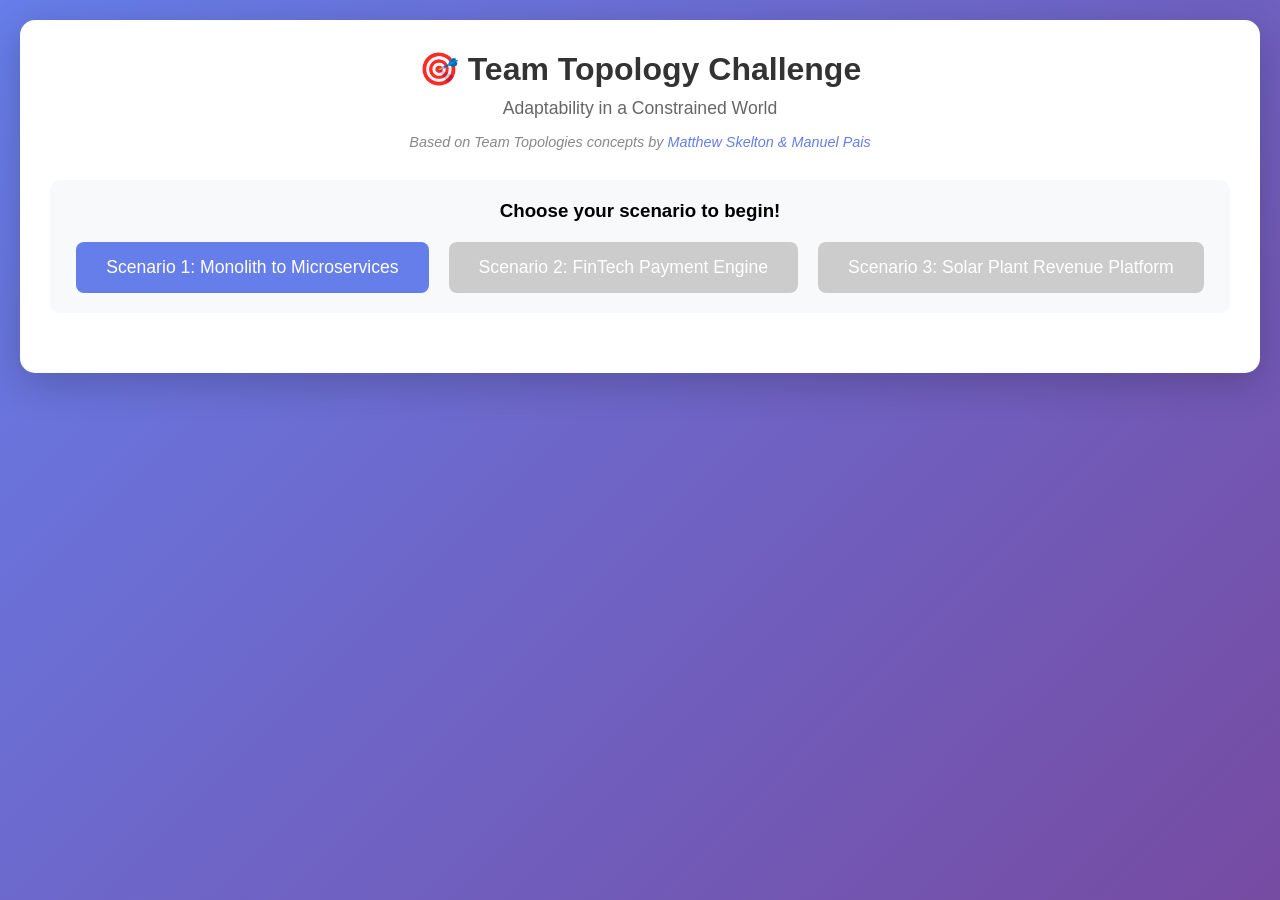
<file: games/team_topology_game.html>
<!DOCTYPE html>
<html lang="en">
<head>
    <meta charset="UTF-8">
    <meta name="viewport" content="width=device-width, initial-scale=1.0">
    <title>Team Topology Game - Technical Leadership</title>
    <style>
        * {
            margin: 0;
            padding: 0;
            box-sizing: border-box;
        }

        body {
            font-family: 'Segoe UI', Tahoma, Geneva, Verdana, sans-serif;
            background: linear-gradient(135deg, #667eea 0%, #764ba2 100%);
            min-height: 100vh;
            padding: 20px;
        }

        .container {
            max-width: 1400px;
            margin: 0 auto;
            background: white;
            border-radius: 15px;
            padding: 30px;
            box-shadow: 0 10px 40px rgba(0,0,0,0.2);
        }

        h1 {
            text-align: center;
            color: #333;
            margin-bottom: 10px;
        }

        .subtitle {
            text-align: center;
            color: #666;
            margin-bottom: 15px;
            font-size: 1.1em;
        }

        .credits {
            text-align: center;
            color: #888;
            margin-bottom: 30px;
            font-size: 0.9em;
            font-style: italic;
        }

        .credits a {
            color: #667eea;
            text-decoration: none;
            font-weight: 500;
        }

        .credits a:hover {
            color: #764ba2;
            text-decoration: underline;
        }

        /* Scenario Selection */
        .scenario-selection {
            text-align: center;
            margin-bottom: 30px;
            padding: 20px;
            background: #f8f9fa;
            border-radius: 10px;
        }

        .scenario-buttons {
            display: flex;
            justify-content: center;
            gap: 20px;
            flex-wrap: wrap;
            margin-top: 20px;
        }

        .scenario-button {
            padding: 15px 30px;
            font-size: 1.1em;
            background: #667eea;
            color: white;
            border: none;
            border-radius: 8px;
            cursor: pointer;
            transition: all 0.3s;
            min-width: 200px;
        }

        .scenario-button:hover {
            background: #764ba2;
            transform: scale(1.05);
        }

        .scenario-button:disabled {
            background: #ccc;
            cursor: not-allowed;
            transform: scale(1);
        }

        .scenario-button.completed {
            background: #2ecc71;
        }

        .scenario-button.completed:hover {
            background: #27ae60;
        }

        /* Scenario Display */
        .scenario-display {
            background: #fff3cd;
            border: 2px solid #ffc107;
            border-radius: 10px;
            padding: 20px;
            margin-bottom: 30px;
            display: none;
        }

        .scenario-display.active {
            display: block;
        }

        .scenario-display h2 {
            color: #856404;
            margin-bottom: 10px;
        }

        .scenario-display p {
            color: #856404;
            line-height: 1.6;
        }

        /* Game Area */
        .game-area {
            display: none;
            grid-template-columns: 250px 1fr;
            gap: 20px;
            margin-top: 20px;
        }

        .game-area.active {
            display: grid;
        }

        /* Toolbox */
        .toolbox {
            background: #f8f9fa;
            border-radius: 10px;
            padding: 20px;
            height: fit-content;
        }

        .toolbox h3 {
            margin-bottom: 15px;
            color: #333;
            border-bottom: 2px solid #667eea;
            padding-bottom: 10px;
        }

        .tool-category {
            margin-bottom: 20px;
        }

        .tool-category h4 {
            font-size: 0.9em;
            color: #666;
            margin-bottom: 10px;
            text-transform: uppercase;
        }

        .team-option, .person-option {
            padding: 12px;
            margin: 8px 0;
            border-radius: 8px;
            cursor: grab;
            text-align: center;
            font-weight: 500;
            transition: all 0.2s;
            user-select: none;
        }

        .team-option:active, .person-option:active {
            cursor: grabbing;
        }

        .team-option:hover, .person-option:hover {
            transform: translateX(5px);
            box-shadow: 0 4px 12px rgba(0,0,0,0.15);
        }

        .team-platform { background: #3498db; color: white; }
        .team-stream { background: #2ecc71; color: white; }
        .team-subsystem { background: #e74c3c; color: white; }
        .team-enabling { background: #f39c12; color: white; }

        .person-option {
            background: #ecf0f1;
            color: #2c3e50;
            font-size: 0.9em;
        }

        /* Playground */
        .playground {
            background: #ffffff;
            border: 3px dashed #ccc;
            border-radius: 10px;
            min-height: 600px;
            padding: 20px;
            position: relative;
        }

        .playground.drag-over {
            background: #e8f4f8;
            border-color: #667eea;
        }

        .dropped-team {
            position: absolute;
            min-width: 180px;
            min-height: 120px;
            padding: 15px;
            border-radius: 10px;
            box-shadow: 0 4px 12px rgba(0,0,0,0.2);
            cursor: move;
        }

        .dropped-team h4 {
            margin-bottom: 10px;
            text-align: center;
            font-size: 0.9em;
            border-bottom: 2px solid rgba(255,255,255,0.5);
            padding-bottom: 8px;
        }

        .team-members {
            display: flex;
            flex-direction: column;
            gap: 5px;
        }

        .team-member {
            background: rgba(255,255,255,0.9);
            padding: 6px;
            border-radius: 5px;
            font-size: 0.85em;
            color: #333;
            display: flex;
            justify-content: space-between;
            align-items: center;
        }

        .remove-member {
            cursor: pointer;
            color: #e74c3c;
            font-weight: bold;
            padding: 0 5px;
        }

        .remove-team {
            position: absolute;
            top: 5px;
            right: 5px;
            background: rgba(0,0,0,0.3);
            color: white;
            border: none;
            border-radius: 50%;
            width: 25px;
            height: 25px;
            cursor: pointer;
            font-size: 16px;
            line-height: 1;
        }

        .remove-team:hover {
            background: rgba(231, 76, 60, 0.8);
        }

        /* Submit Button */
        .submit-section {
            text-align: center;
            margin-top: 20px;
        }

        .submit-button {
            padding: 15px 50px;
            font-size: 1.2em;
            background: #2ecc71;
            color: white;
            border: none;
            border-radius: 8px;
            cursor: pointer;
            transition: all 0.3s;
        }

        .submit-button:hover {
            background: #27ae60;
            transform: scale(1.05);
        }

        .reset-button {
            padding: 15px 50px;
            font-size: 1.2em;
            background: #e74c3c;
            color: white;
            border: none;
            border-radius: 8px;
            cursor: pointer;
            transition: all 0.3s;
            margin-left: 15px;
        }

        .reset-button:hover {
            background: #c0392b;
            transform: scale(1.05);
        }

        /* Modal/Popup */
        .modal {
            display: none;
            position: fixed;
            top: 0;
            left: 0;
            width: 100%;
            height: 100%;
            background: rgba(0,0,0,0.7);
            z-index: 1000;
            justify-content: center;
            align-items: center;
        }

        .modal.active {
            display: flex;
        }

        .modal-content {
            background: white;
            padding: 40px;
            border-radius: 15px;
            max-width: 500px;
            text-align: center;
            box-shadow: 0 10px 40px rgba(0,0,0,0.3);
        }

        .modal-content h2 {
            margin-bottom: 20px;
        }

        .modal-content.success h2 {
            color: #2ecc71;
        }

        .modal-content.warning h2 {
            color: #f39c12;
        }

        .modal-content.failure h2 {
            color: #e74c3c;
        }

        .modal-content p {
            line-height: 1.6;
            color: #555;
            margin-bottom: 20px;
        }

        .modal-close {
            padding: 12px 30px;
            background: #667eea;
            color: white;
            border: none;
            border-radius: 8px;
            cursor: pointer;
            font-size: 1.1em;
        }

        .modal-close:hover {
            background: #764ba2;
        }

        .modal-options {
            display: flex;
            gap: 15px;
            justify-content: center;
            margin-top: 20px;
        }

        .modal-option {
            padding: 12px 25px;
            border: none;
            border-radius: 8px;
            cursor: pointer;
            font-size: 1em;
            transition: all 0.3s;
        }

        .modal-option.primary {
            background: #667eea;
            color: white;
        }

        .modal-option.primary:hover {
            background: #764ba2;
        }

        .modal-option.secondary {
            background: #e74c3c;
            color: white;
        }

        .modal-option.secondary:hover {
            background: #c0392b;
        }
    </style>
</head>
<body>
    <div class="container">
        <h1>🎯 Team Topology Challenge</h1>
        <p class="subtitle">Adaptability in a Constrained World</p>
        <p class="credits">Based on Team Topologies concepts by <a href="https://teamtopologies.com/" target="_blank" rel="noopener noreferrer">Matthew Skelton & Manuel Pais</a></p>

        <!-- Scenario Selection -->
        <div class="scenario-selection">
            <h3>Choose your scenario to begin!</h3>
            <div class="scenario-buttons">
                <button class="scenario-button" id="scenario1Button" data-scenario="1">
                    Scenario 1: Monolith to Microservices
                </button>
                <button class="scenario-button" id="scenario2Button" data-scenario="2" disabled>
                    Scenario 2: FinTech Payment Engine
                </button>
                <button class="scenario-button" id="scenario3Button" data-scenario="3" disabled>
                    Scenario 3: Solar Plant Revenue Platform
                </button>
            </div>
        </div>

        <!-- Scenario Display -->
        <div class="scenario-display" id="scenarioDisplay">
            <h2 id="scenarioTitle"></h2>
            <p id="scenarioDescription"></p>
        </div>

        <!-- Game Area -->
        <div class="game-area" id="gameArea">
            <!-- Toolbox -->
            <div class="toolbox">
                <h3>🛠️ Toolbox</h3>

                <div class="tool-category">
                    <h4>Team Types</h4>
                    <div class="team-option team-platform" draggable="true" data-team="platform">
                        Platform Team
                    </div>
                    <div class="team-option team-stream" draggable="true" data-team="stream">
                        Stream-Aligned Team
                    </div>
                    <div class="team-option team-subsystem" draggable="true" data-team="subsystem">
                        Complicated Subsystem
                    </div>
                    <div class="team-option team-enabling" draggable="true" data-team="enabling">
                        Enabling Team
                    </div>
                </div>

                <div class="tool-category">
                    <h4>Personnel</h4>
                    <div class="person-option" draggable="true" data-person="Junior Software Engineer">
                        Junior Software Engineer
                    </div>
                    <div class="person-option" draggable="true" data-person="Software Engineer">
                        Software Engineer
                    </div>
                    <div class="person-option" draggable="true" data-person="Senior Software Engineer">
                        Senior Software Engineer
                    </div>
                    <div class="person-option" draggable="true" data-person="Team Lead">
                        Team Lead
                    </div>
                    <div class="person-option" draggable="true" data-person="Junior DevOps">
                        Junior DevOps
                    </div>
                    <div class="person-option" draggable="true" data-person="DevOps">
                        DevOps
                    </div>
                    <div class="person-option" draggable="true" data-person="Senior DevOps">
                        Senior DevOps
                    </div>
                    <div class="person-option" draggable="true" data-person="Junior Data Scientist">
                        Junior Data Scientist
                    </div>
                    <div class="person-option" draggable="true" data-person="Data Scientist">
                        Data Scientist
                    </div>
                    <div class="person-option" draggable="true" data-person="Senior Data Scientist">
                        Senior Data Scientist
                    </div>
                    <div class="person-option" draggable="true" data-person="Junior QA">
                        Junior QA
                    </div>
                    <div class="person-option" draggable="true" data-person="QA">
                        QA
                    </div>
                    <div class="person-option" draggable="true" data-person="Senior QA">
                        Senior QA
                    </div>
                </div>
            </div>

            <!-- Playground -->
            <div>
                <div class="playground" id="playground">
                    <p style="text-align: center; color: #999; margin-top: 250px;">
                        Drag team types here and add personnel to build your team structure
                    </p>
                </div>
                <div class="submit-section">
                    <button class="submit-button" id="submitButton">✓ Submit Solution</button>
                    <button class="reset-button" id="resetButton">↻ Reset</button>
                </div>
            </div>
        </div>
    </div>

    <!-- Modal -->
    <div class="modal" id="modal">
        <div class="modal-content" id="modalContent">
            <h2 id="modalTitle"></h2>
            <p id="modalMessage"></p>
            <div class="modal-options" id="modalOptions" style="display: none;">
                <button class="modal-option primary" id="continueButton">Continue to Next Scenario</button>
                <button class="modal-option secondary" id="fixButton">Let Me Fix</button>
            </div>
            <button class="modal-close" id="modalClose">Close</button>
        </div>
    </div>

    <script>
        // Scenarios
        const scenarios = [
            {
                id: 1,
                title: "Scenario 1: Monolith to Microservices",
                description: "The company is about to break down the system from one big monolith to dedicated micro services. It is an HR system that is customizable according to customer needs. While it has a core part, multiple functional areas can be enabled or disabled and have completely independent features from other regions."
            },
            {
                id: 2,
                title: "Scenario 2: FinTech Payment Engine",
                description: "This is a fintech company. The product acts as a payment engine or middle layer between different payment providers and customers (mainly medium-sized businesses and online stores). The system consists of many small sub-systems split into 3 main domains - treasury, integrations and customer experience. The whole system is serverless. The system requires high availability and durability."
            },
            {
                id: 3,
                title: "Scenario 3: Solar Plant Revenue Platform",
                description: "The product is a platform for maximum revenue from solar plants. It integrates with multiple sources of weather, forecast of energy usage and communication with battery systems which are placed to the plants. The data is fused and used for prediction and control from ML algorithms built inhouse. System required high availability and durability."
            }
        ];

        // Validation Rules - EASILY CONFIGURABLE
        const validationRules = {
            1: { // Scenario 1: Monolith to Microservices
                correct: {
                    minTeams: { platform: 1, stream: 2 },
                    requiredPersonnel: {
                        'Team Lead': 2, // At least 2 team leads for the stream teams
                        'Senior Software Engineer': 1, // For platform team
                        'DevOps': 1 // For infrastructure management
                    },
                    message: "Excellent! Breaking down a monolith requires platform teams for shared services, multiple stream-aligned teams for independent features, with proper leadership and DevOps support."
                },
                warning: {
                    condition: (teams, personnel) => {
                        const hasTeamLeads = personnel.filter(p => p.includes('Team Lead')).length >= 1;
                        const hasDevOps = personnel.some(p => p.includes('DevOps'));
                        return teams.stream >= 1 && teams.platform === 0 && hasTeamLeads && hasDevOps;
                    },
                    message: "Good start with stream-aligned teams and some leadership, but consider a platform team to support common infrastructure and reduce duplication."
                },
                failure: {
                    message: "This structure may not work well. For monolith decomposition, you typically need: platform team(s) for shared services, multiple stream-aligned teams for independent business capabilities, team leads for coordination, and DevOps for infrastructure."
                }
            },
            2: { // Scenario 2: FinTech Payment Engine
                correct: {
                    minTeams: { stream: 3, platform: 1 },
                    requiredPersonnel: {
                        'Team Lead': 3, // One lead per domain team
                        'Senior Software Engineer': 2, // For complex fintech logic
                        'Senior DevOps': 1, // For high availability requirements
                        'DevOps': 1 // Additional DevOps support
                    },
                    message: "Perfect! A serverless fintech system with 3 domains needs stream-aligned teams per domain, platform team for serverless infrastructure, strong leadership, and robust DevOps for high availability."
                },
                warning: {
                    condition: (teams, personnel) => {
                        const hasTeamLeads = personnel.filter(p => p.includes('Team Lead')).length >= 2;
                        const hasDevOps = personnel.some(p => p.includes('DevOps'));
                        return teams.stream >= 2 && (teams.platform >= 1 || teams.subsystem >= 1) && hasTeamLeads && hasDevOps;
                    },
                    message: "Decent approach with some leadership and DevOps, but ensure you have dedicated teams for each of the 3 main domains (treasury, integrations, customer experience) plus platform support for serverless infrastructure."
                },
                failure: {
                    message: "High availability serverless fintech requires: 3+ stream-aligned teams (one per domain), platform team for infrastructure, team leads for each domain, and strong DevOps presence. Consider the criticality of uptime."
                }
            },
            3: { // Scenario 3: Solar Plant Revenue Platform
                correct: {
                    minTeams: { stream: 1, subsystem: 1, platform: 1 },
                    requiredPersonnel: {
                        'Team Lead': 1, // For stream team
                        'Senior Data Scientist': 1, // For ML algorithms
                        'Data Scientist': 1, // Additional data science support
                        'Senior DevOps': 1, // For high availability
                        'Senior Software Engineer': 1 // For platform development
                    },
                    message: "Excellent! ML-heavy platform needs: stream-aligned team for product, complicated subsystem team for ML algorithms, platform team for infrastructure, and experienced data scientists with strong DevOps support."
                },
                warning: {
                    condition: (teams, personnel) => {
                        const hasDataScience = personnel.some(p => p.includes('Data Scientist'));
                        const hasDevOps = personnel.some(p => p.includes('DevOps'));
                        return (teams.stream >= 1 && hasDataScience && hasDevOps) || (teams.subsystem >= 1 && hasDataScience && hasDevOps);
                    },
                    message: "Good inclusion of data scientists and DevOps, but consider: stream-aligned team for the product, complicated subsystem team specifically for ML algorithms, platform team for reliability, and senior-level personnel for this complex system."
                },
                failure: {
                    message: "ML platform with high availability needs: stream-aligned team for product development, complicated subsystem team for in-house ML algorithms, platform team for infrastructure, senior data scientists, and experienced DevOps for reliability."
                }
            }
        };

        // Game State
        let currentScenario = null;
        let teams = [];
        let teamIdCounter = 0;
        let completedScenarios = new Set(); // Track completed scenarios

        // DOM Elements
        const scenario1Button = document.getElementById('scenario1Button');
        const scenario2Button = document.getElementById('scenario2Button');
        const scenario3Button = document.getElementById('scenario3Button');
        const scenarioDisplay = document.getElementById('scenarioDisplay');
        const scenarioTitle = document.getElementById('scenarioTitle');
        const scenarioDescription = document.getElementById('scenarioDescription');
        const gameArea = document.getElementById('gameArea');
        const playground = document.getElementById('playground');
        const modal = document.getElementById('modal');
        const modalContent = document.getElementById('modalContent');
        const modalTitle = document.getElementById('modalTitle');
        const modalMessage = document.getElementById('modalMessage');
        const modalClose = document.getElementById('modalClose');
        const modalOptions = document.getElementById('modalOptions');
        const continueButton = document.getElementById('continueButton');
        const fixButton = document.getElementById('fixButton');
        const submitButton = document.getElementById('submitButton');
        const resetButton = document.getElementById('resetButton');

        // Scenario Selection
        function selectScenario(scenarioId) {
            currentScenario = scenarios.find(s => s.id === scenarioId);
            scenarioTitle.textContent = currentScenario.title;
            scenarioDescription.textContent = currentScenario.description;
            scenarioDisplay.classList.add('active');
            gameArea.classList.add('active');
            
            // Reset teams for new scenario
            teams = [];
            playground.innerHTML = '<p style="text-align: center; color: #999; margin-top: 250px;">Drag team types here and add personnel to build your team structure</p>';
        }

        scenario1Button.addEventListener('click', () => selectScenario(1));
        scenario2Button.addEventListener('click', () => selectScenario(2));
        scenario3Button.addEventListener('click', () => selectScenario(3));

        // Unlock next scenario
        function unlockNextScenario() {
            if (completedScenarios.has(1) && !completedScenarios.has(2)) {
                scenario2Button.disabled = false;
                scenario2Button.textContent = 'Scenario 2: FinTech Payment Engine (Unlocked!)';
            }
            if (completedScenarios.has(2) && !completedScenarios.has(3)) {
                scenario3Button.disabled = false;
                scenario3Button.textContent = 'Scenario 3: Solar Plant Revenue Platform (Unlocked!)';
            }
        }

        // Drag and Drop - Teams
        document.querySelectorAll('.team-option').forEach(option => {
            option.addEventListener('dragstart', (e) => {
                e.dataTransfer.setData('type', 'team');
                e.dataTransfer.setData('teamType', e.target.dataset.team);
            });
        });

        // Drag and Drop - Personnel
        document.querySelectorAll('.person-option').forEach(option => {
            option.addEventListener('dragstart', (e) => {
                e.dataTransfer.setData('type', 'person');
                e.dataTransfer.setData('personName', e.target.dataset.person);
            });
        });

        // Playground Drop Handlers
        playground.addEventListener('dragover', (e) => {
            e.preventDefault();
            playground.classList.add('drag-over');
        });

        playground.addEventListener('dragleave', () => {
            playground.classList.remove('drag-over');
        });

        playground.addEventListener('drop', (e) => {
            e.preventDefault();
            playground.classList.remove('drag-over');

            const type = e.dataTransfer.getData('type');
            const draggedTeam = e.dataTransfer.getData('draggedTeam');

            if (type === 'team') {
                // Creating a new team from toolbox
                const teamType = e.dataTransfer.getData('teamType');
                const rect = playground.getBoundingClientRect();
                const x = e.clientX - rect.left;
                const y = e.clientY - rect.top;
                createTeam(teamType, x, y);
            } else if (type === 'existingTeam' && draggedTeam) {
                // Moving an existing team
                const teamId = parseInt(draggedTeam);
                const rect = playground.getBoundingClientRect();
                const x = e.clientX - rect.left;
                const y = e.clientY - rect.top;
                moveTeam(teamId, x, y);
            }
        });

        // Create Team
        function createTeam(teamType, x, y) {
            const teamId = teamIdCounter++;
            const teamElement = document.createElement('div');
            teamElement.className = `dropped-team team-${teamType}`;
            
            // Ensure the team rectangle stays within the playground bounds
            const teamWidth = 180;
            const teamHeight = 120;
            const playgroundRect = playground.getBoundingClientRect();
            const playgroundWidth = playground.offsetWidth;
            const playgroundHeight = playground.offsetHeight;
            
            // Calculate position ensuring the team stays within bounds
            let left = x - teamWidth / 2;
            let top = y - teamHeight / 2;
            
            // Constrain to playground bounds
            left = Math.max(0, Math.min(left, playgroundWidth - teamWidth));
            top = Math.max(0, Math.min(top, playgroundHeight - teamHeight));
            
            teamElement.style.left = `${left}px`;
            teamElement.style.top = `${top}px`;
            teamElement.dataset.teamId = teamId;
            teamElement.draggable = true;

            const teamNames = {
                platform: 'Platform Team',
                stream: 'Stream-Aligned Team',
                subsystem: 'Complicated Subsystem',
                enabling: 'Enabling Team'
            };

            teamElement.innerHTML = `
                <button class="remove-team" onclick="removeTeam(${teamId})">×</button>
                <h4>${teamNames[teamType]}</h4>
                <div class="team-members" data-team-id="${teamId}"></div>
            `;

            // Make team draggable
            teamElement.addEventListener('dragstart', (e) => {
                e.dataTransfer.setData('draggedTeam', teamId);
                e.dataTransfer.setData('type', 'existingTeam');
                e.dataTransfer.effectAllowed = 'move';
            });

            teamElement.addEventListener('dragover', (e) => {
                e.preventDefault();
                e.stopPropagation();
                const type = e.dataTransfer.getData('type');
                if (type === 'person') {
                    teamElement.style.boxShadow = '0 0 20px rgba(255, 255, 255, 0.8)';
                }
            });

            teamElement.addEventListener('dragleave', (e) => {
                e.stopPropagation();
                teamElement.style.boxShadow = '0 4px 12px rgba(0,0,0,0.2)';
            });

            teamElement.addEventListener('drop', (e) => {
                e.preventDefault();
                e.stopPropagation();
                teamElement.style.boxShadow = '0 4px 12px rgba(0,0,0,0.2)';

                const type = e.dataTransfer.getData('type');
                if (type === 'person') {
                    const personName = e.dataTransfer.getData('personName');
                    addPersonToTeam(teamId, personName);
                }
            });

            playground.appendChild(teamElement);

            teams.push({
                id: teamId,
                type: teamType,
                members: []
            });
        }

        // Move Team
        function moveTeam(teamId, x, y) {
            const teamElement = document.querySelector(`[data-team-id="${teamId}"]`).closest('.dropped-team');
            if (teamElement) {
                // Ensure the team rectangle stays within the playground bounds
                const teamWidth = 180;
                const teamHeight = 120;
                const playgroundWidth = playground.offsetWidth;
                const playgroundHeight = playground.offsetHeight;
                
                // Calculate position ensuring the team stays within bounds
                let left = x - teamWidth / 2;
                let top = y - teamHeight / 2;
                
                // Constrain to playground bounds
                left = Math.max(0, Math.min(left, playgroundWidth - teamWidth));
                top = Math.max(0, Math.min(top, playgroundHeight - teamHeight));
                
                teamElement.style.left = `${left}px`;
                teamElement.style.top = `${top}px`;
            }
        }

        // Add Person to Team
        function addPersonToTeam(teamId, personName) {
            const team = teams.find(t => t.id === teamId);
            if (team) {
                team.members.push(personName);

                const membersContainer = document.querySelector(`[data-team-id="${teamId}"]`);
                const memberElement = document.createElement('div');
                memberElement.className = 'team-member';
                memberElement.innerHTML = `
                    <span>${personName}</span>
                    <span class="remove-member" onclick="removeMember(${teamId}, '${personName}')">×</span>
                `;
                membersContainer.appendChild(memberElement);
            }
        }

        // Remove Team
        function removeTeam(teamId) {
            teams = teams.filter(t => t.id !== teamId);
            document.querySelector(`[data-team-id="${teamId}"]`).closest('.dropped-team').remove();
        }

        // Remove Member
        function removeMember(teamId, personName) {
            const team = teams.find(t => t.id === teamId);
            if (team) {
                const index = team.members.indexOf(personName);
                if (index > -1) {
                    team.members.splice(index, 1);
                }

                const membersContainer = document.querySelector(`[data-team-id="${teamId}"]`);
                const memberElements = membersContainer.querySelectorAll('.team-member');
                memberElements.forEach(el => {
                    if (el.textContent.includes(personName)) {
                        el.remove();
                    }
                });
            }
        }

        // Submit Solution
        submitButton.addEventListener('click', () => {
            if (!currentScenario) {
                showModal('warning', 'No Scenario', 'Please spin the wheel first to get a scenario!');
                return;
            }

            if (teams.length === 0) {
                showModal('warning', 'No Teams', 'Please add at least one team to the playground!');
                return;
            }

            validateSolution();
        });

        // Validate Solution
        function validateSolution() {
            const scenarioId = currentScenario.id;
            const rules = validationRules[scenarioId];

            // Count team types
            const teamCounts = {
                platform: 0,
                stream: 0,
                subsystem: 0,
                enabling: 0
            };

            const allPersonnel = [];

            teams.forEach(team => {
                teamCounts[team.type]++;
                allPersonnel.push(...team.members);
            });

            // Helper function to check personnel requirements
            function checkPersonnelRequirements(requiredPersonnel) {
                if (!requiredPersonnel) return true;
                
                for (let role in requiredPersonnel) {
                    const requiredCount = requiredPersonnel[role];
                    const actualCount = allPersonnel.filter(p => p === role).length;
                    if (actualCount < requiredCount) {
                        return false;
                    }
                }
                return true;
            }

            // Check correct answer
            if (rules.correct.minTeams) {
                let teamsCorrect = true;
                for (let teamType in rules.correct.minTeams) {
                    if (teamCounts[teamType] < rules.correct.minTeams[teamType]) {
                        teamsCorrect = false;
                        break;
                    }
                }

                if (teamsCorrect) {
                    // Check personnel requirements
                    const personnelCorrect = checkPersonnelRequirements(rules.correct.requiredPersonnel);
                    
                    if (personnelCorrect) {
                        // Mark scenario as completed and unlock next
                        completedScenarios.add(currentScenario.id);
                        markScenarioCompleted(currentScenario.id);
                        unlockNextScenario();
                        showModal('success', '🎉 Excellent Solution!', rules.correct.message);
                        return;
                    } else {
                        // Teams are correct but personnel is missing
                        const missingRoles = [];
                        for (let role in rules.correct.requiredPersonnel) {
                            const requiredCount = rules.correct.requiredPersonnel[role];
                            const actualCount = allPersonnel.filter(p => p === role).length;
                            if (actualCount < requiredCount) {
                                missingRoles.push(`${role} (need ${requiredCount}, have ${actualCount})`);
                            }
                        }
                        showModalWithOptions('warning', '⚠️ Good Team Structure, Missing Personnel', 
                            `Your team structure is correct, but you're missing some key personnel: ${missingRoles.join(', ')}. ${rules.correct.message}`);
                        return;
                    }
                }
            }

            // Check warning conditions
            if (rules.warning.condition && rules.warning.condition(teamCounts, allPersonnel)) {
                showModalWithOptions('warning', '⚠️ Acceptable Solution', rules.warning.message);
                return;
            }

            // Otherwise, failure
            showModal('failure', '❌ Needs Improvement', rules.failure.message);
        }

        // Mark scenario as completed
        function markScenarioCompleted(scenarioId) {
            const button = document.getElementById(`scenario${scenarioId}Button`);
            if (button) {
                button.classList.add('completed');
                button.textContent = `Scenario ${scenarioId}: ✓ Completed`;
            }
        }

        // Show Modal with Options (for warnings)
        function showModalWithOptions(type, title, message) {
            modalContent.className = `modal-content ${type}`;
            modalTitle.textContent = title;
            modalMessage.textContent = message;
            modalOptions.style.display = 'flex';
            modalClose.style.display = 'none';
            modal.classList.add('active');
        }

        // Show Modal (for success/failure)
        function showModal(type, title, message) {
            modalContent.className = `modal-content ${type}`;
            modalTitle.textContent = title;
            modalMessage.textContent = message;
            modalOptions.style.display = 'none';
            modalClose.style.display = 'block';
            modal.classList.add('active');
        }

        // Close Modal
        modalClose.addEventListener('click', () => {
            modal.classList.remove('active');
        });

        // Modal Options
        continueButton.addEventListener('click', () => {
            modal.classList.remove('active');
            // Mark scenario as completed and unlock next
            completedScenarios.add(currentScenario.id);
            markScenarioCompleted(currentScenario.id);
            unlockNextScenario();
        });

        fixButton.addEventListener('click', () => {
            modal.classList.remove('active');
            // Keep current scenario active for fixing
        });

        modal.addEventListener('click', (e) => {
            if (e.target === modal) {
                modal.classList.remove('active');
            }
        });

        // Reset Game
        resetButton.addEventListener('click', () => {
            if (confirm('Are you sure you want to reset? This will clear all teams.')) {
                teams = [];
                playground.innerHTML = '<p style="text-align: center; color: #999; margin-top: 250px;">Drag team types here and add personnel to build your team structure</p>';
            }
        });
    </script>
</body>
</html>
</file>
